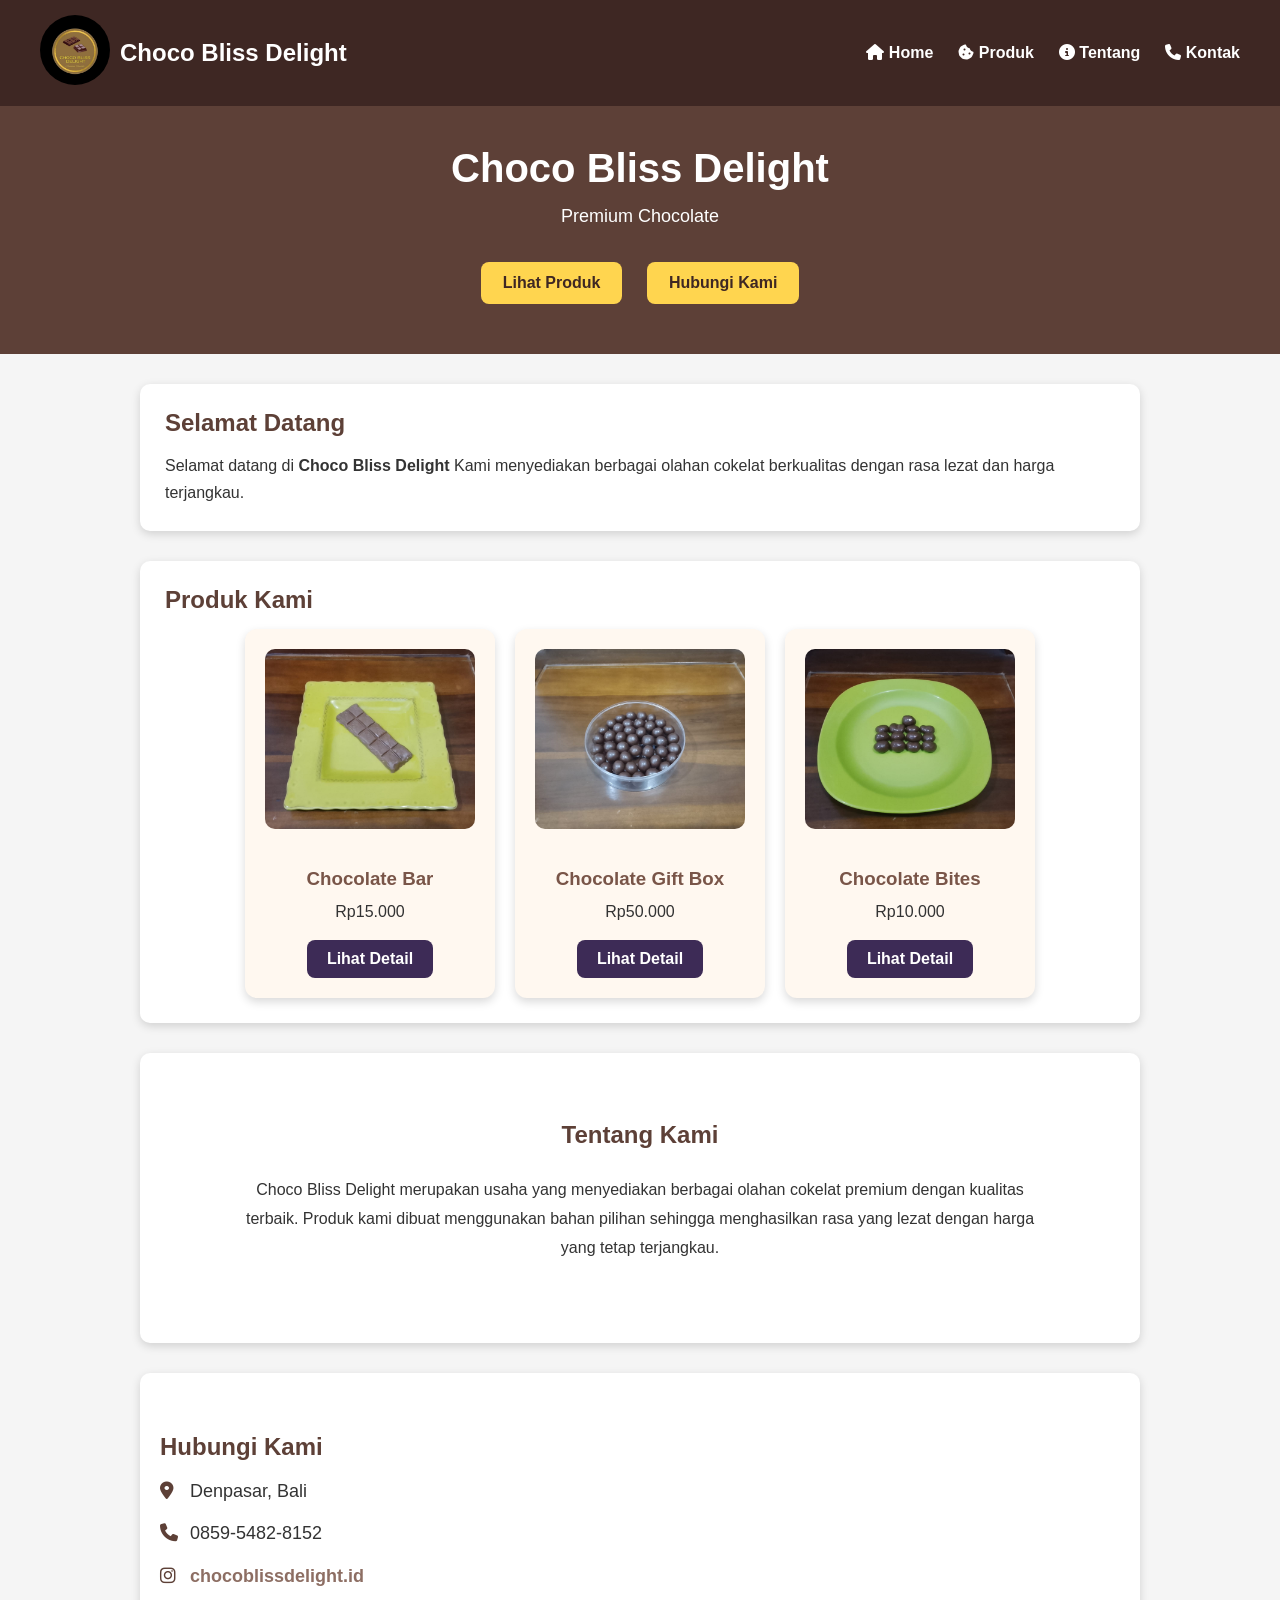
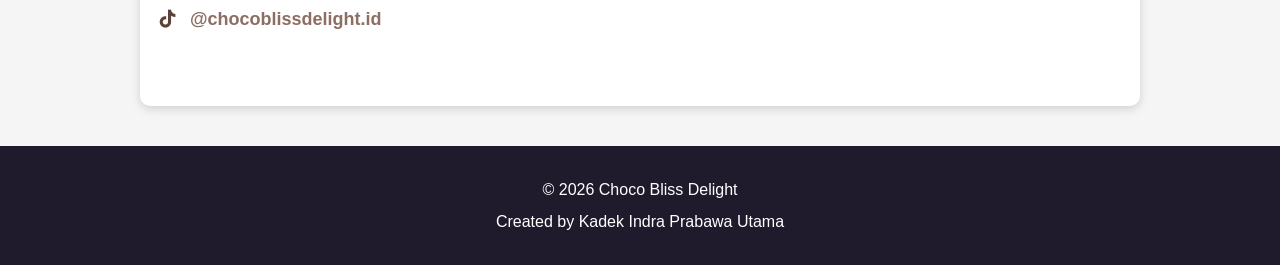
<file: index.html>
<!DOCTYPE html>
<html lange="id">
<head>
    <link rel="stylesheet"
href="style.css">
    <link rel="stylesheet"
    href="https://cdnjs.cloudflare.com/ajax/libs/font-awesome/6.7.2/css/all.min.css">
    <meta charset="UTF-8">
    <meta name="viewport"
content="width=device-width, initial-scale=1.0">
    <title>Choco Bliss Delight</title>
</head>
<body>
 
    <nav>
    <div class="logo">
    <a href="images/image-logo.jpeg" target="_blank">
    <img src="images/image-logo.jpeg" class="logo-img" alt="logo">
    </a>
    <span>Choco Bliss Delight</span>
</div>

    <ul>
        <li><a href="#home"><i class="fa-solid fa-house"></i> Home</a></li>
        <li><a href="#produk"><i class="fa-solid fa-cookie-bite"></i> Produk</a></li>
        <li><a href="#tentang"><i class="fa-solid fa-circle-info"></i> Tentang</a></li>
        <li><a href="#kontak"><i class="fa-solid fa-phone"></i> Kontak</a></li>
    </ul>
</nav>
    <header id="home">
    <h1>Choco Bliss Delight</h1>
    <p>Premium Chocolate</p>

    <div class="hero-button">
        <a href="#produk" class="hero-btn">Lihat Produk</a>
        <a href="#kontak" class="hero-btn">Hubungi Kami</a>
    </div>
</header>

    <section>
        <h2>Selamat Datang</h2>
        <p>
            Selamat datang di <b>Choco Bliss 
Delight</b>
            Kami menyediakan berbagai olahan 
cokelat berkualitas 
            dengan rasa lezat dan harga 
terjangkau.
       </p>
    </section>

    <section id="produk">

<h2>Produk Kami</h2>

<div class="product-container">

<div class="product">

<img src="images/image-chocolate-bar-01.jpeg" alt="chocolate-bar">

<h3>Chocolate Bar</h3>

<p>Rp15.000</p>

<a href="detail-chocolate-bar.html" class="btn-detail">Lihat Detail</a>

</div>

<div class="product">

<img src="images/image-chocolate-gift-box-01.jpeg" alt="chocolate-gift-box">

<h3>Chocolate Gift Box</h3>

<p>Rp50.000</p>

<a href="detail-chocolate-gift-box.html" class="btn-detail">Lihat Detail</a>

</div>

<div class="product">

<img src="images/image-chocolate-bites-01.jpeg" alt="chocolate-bites">

<h3>Chocolate Bites</h3>

<p>Rp10.000</p>

<a href="detail-chocolate-bites.html" class="btn-detail">Lihat Detail</a>

</div>

</div>

</section>

    <section id="tentang">

<h2>Tentang Kami</h2>

<p>

Choco Bliss Delight merupakan usaha yang menyediakan berbagai olahan cokelat premium dengan kualitas terbaik. Produk kami dibuat menggunakan bahan pilihan sehingga menghasilkan rasa yang lezat dengan harga yang tetap terjangkau.

</p>

</section>

     <section id="kontak">
    <h2>Hubungi Kami</h2>

    <p><i class="fa-solid fa-location-dot"></i> Denpasar, Bali</p>

    <p><i class="fa-solid fa-phone"></i> 0859-5482-8152</p>

    <p>
        <i class="fa-brands fa-instagram"></i>
        <a href="https://instagram.com/chocoblissdelight.id" target="_blank">
            chocoblissdelight.id
        </a>
    </p>

    <p>
        <i class="fa-brands fa-tiktok"></i>
        <a href="https://tiktok.com/@chocoblissdelight.id" target="_blank">
            @chocoblissdelight.id
        </a>
    </p>
</section>

<footer>
    <p>© 2026 Choco Bliss Delight</p>
    <p>Created by Kadek Indra Prabawa Utama</p>
</footer>

</body>
</html>
</file>
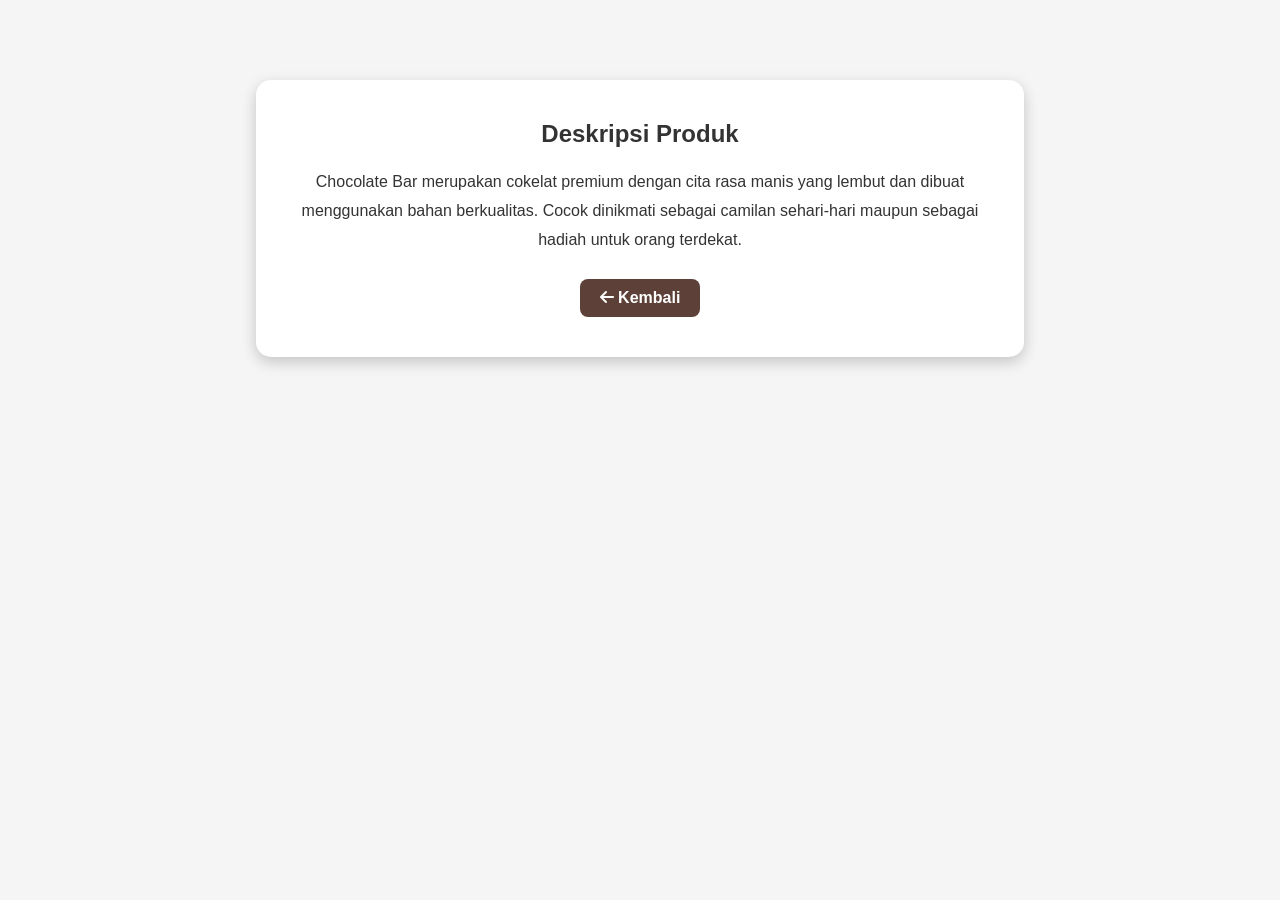
<file: detail-chocolate-bar.html>
<!DOCTYPE html>
<html lang="id">
<head>
    <meta charset="UTF-8">
    <meta name="viewport" content="width=device-width, initial-scale=1.0">
    <title>Chocolate Bar</title>

    <link rel="stylesheet" href="style.css">

    <link rel="stylesheet"
    href="https://cdnjs.cloudflare.com/ajax/libs/font-awesome/6.7.2/css/all.min.css">
</head>

<body>

<div class="detail-container">
    
    <h2>Deskripsi Produk</h2>

    <p>
        Chocolate Bar merupakan cokelat premium dengan cita rasa manis yang lembut dan dibuat menggunakan bahan berkualitas.
        Cocok dinikmati sebagai camilan sehari-hari maupun sebagai hadiah untuk orang terdekat.
    </p>

    <a href="index.html" class="btn"> 
        <i class="fa-solid fa-arrow-left"></i> Kembali</a>
</div>

</body>
</html>
</file>
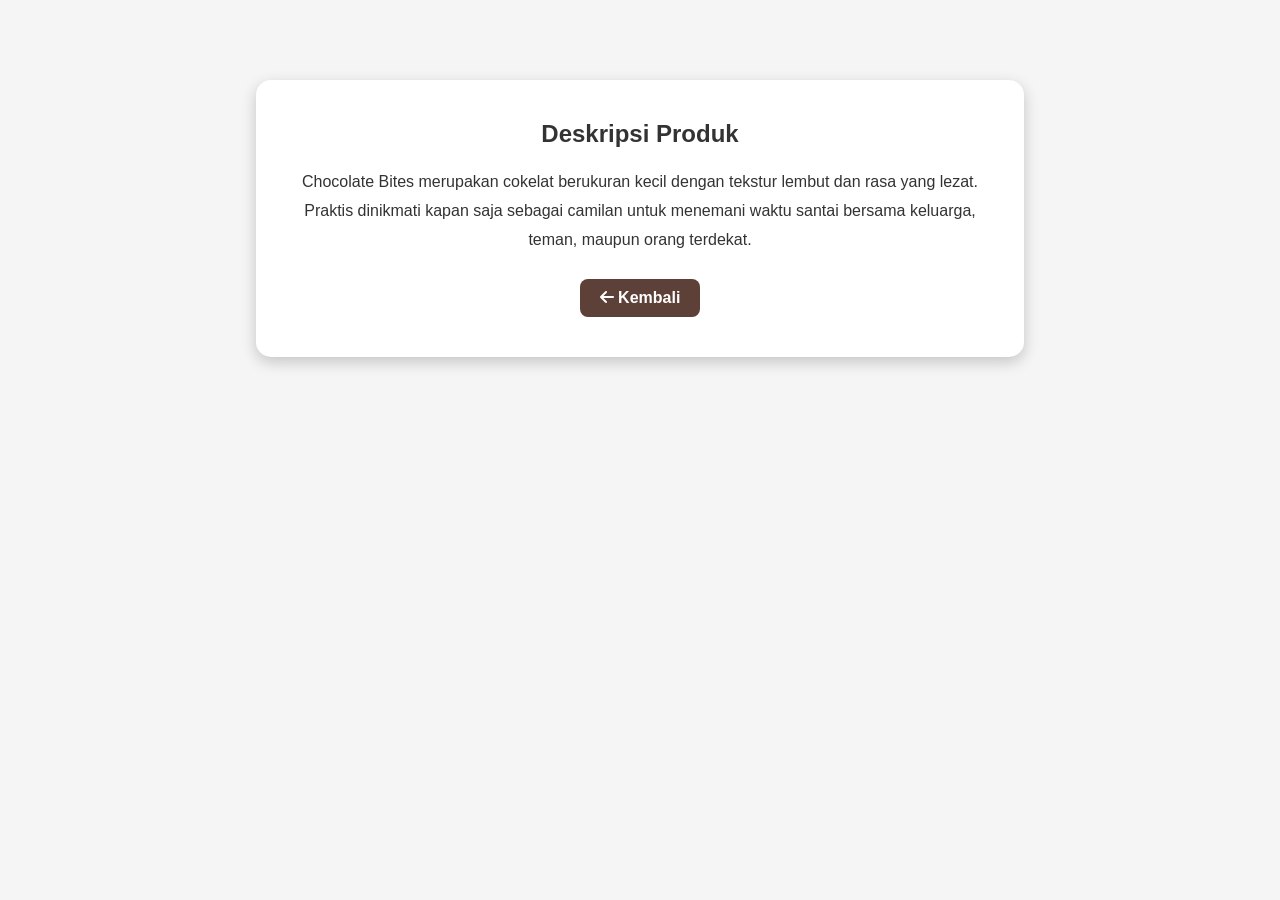
<file: detail-chocolate-bites.html>
<!DOCTYPE html>
<html lang="id">
<head>
    <meta charset="UTF-8">
    <meta name="viewport" content="width=device-width, initial-scale=1.0">
    <title>Chocolate Bites</title>

    <link rel="stylesheet" href="style.css">

    <link rel="stylesheet"
    href="https://cdnjs.cloudflare.com/ajax/libs/font-awesome/6.7.2/css/all.min.css">
</head>

<body>

<div class="detail-container">

    <h2>Deskripsi Produk</h2>

    <p>
        Chocolate Bites merupakan cokelat berukuran kecil dengan tekstur
        lembut dan rasa yang lezat. Praktis dinikmati kapan saja sebagai
        camilan untuk menemani waktu santai bersama keluarga, teman,
        maupun orang terdekat.
    </p>

    <a href="index.html" class="btn">
        <i class="fa-solid fa-arrow-left"></i> Kembali</a>
</div>

</body>
</html>
</file>
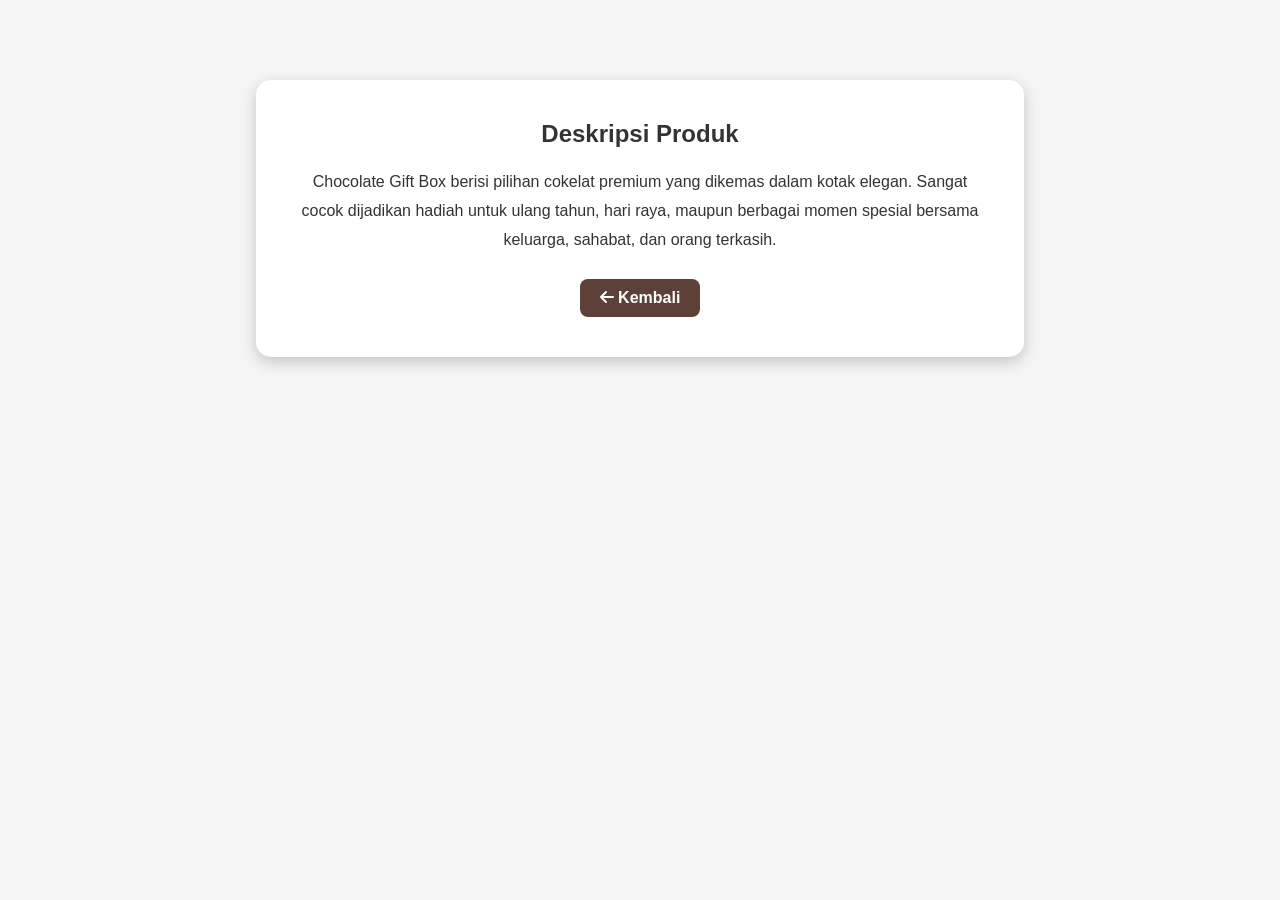
<file: detail-chocolate-gift-box.html>
<!DOCTYPE html>
<html lang="id">
<head>
    <meta charset="UTF-8">
    <meta name="viewport" content="width=device-width, initial-scale=1.0">
    <title>Chocolate Gift Box</title>
    <link rel="stylesheet" href="style.css">

    <link rel="stylesheet"
    href="https://cdnjs.cloudflare.com/ajax/libs/font-awesome/6.7.2/css/all.min.css">
</head>

<body>

<div class="detail-container">

    <h2>Deskripsi Produk</h2>

    <p>
        Chocolate Gift Box berisi pilihan cokelat premium yang dikemas
        dalam kotak elegan. Sangat cocok dijadikan hadiah untuk ulang
        tahun, hari raya, maupun berbagai momen spesial bersama keluarga,
        sahabat, dan orang terkasih.
    </p>

    <a href="index.html" class="btn">
        <i class="fa-solid fa-arrow-left"></i> Kembali</a>
</div>

</body>
</html>
</file>
<file: style.css>
/* Reset */
*{
    margin: 0;
    padding: 0;
    box-sizing: border-box;
}

body{
    font-family: Arial, Helvetica, sans-serif;
    background: hsl(0, 0%, 96%);
    color: #333;
}

/* Header */
header{
    background: #5D4037;
    color: white;
    text-align: center;
    padding: 40px 20px;
}

header h1{
    font-size: 40px;
    margin-bottom: 10px;
}

header p{
    font-size: 18px;
}

/* Section */
section{
    width: 90%;
    max-width: 1000px;
    margin: 30px auto;
    background: white;
    padding: 25px;
    border-radius: 10px;
    box-shadow: 0 3px 10px rgba(0,0,0,0.15);
}

section h2{
    color: #5D4037;
    margin-bottom: 15px;
}

h3{
    margin-top: 20px;
    color: #795548;
}

p{
    margin-top: 8px;
    line-height: 1.7;
}

/* Link */
a{
    text-decoration: none;
    color: #8D6E63;
    font-weight: bold;
}

a:hover{
    color: #3E2723;
}

/* Footer */
footer{
    background: #5D4037;
    color: white;
    text-align: center;
    padding: 20px;
    margin-top: 40px;
}

/* Produk Card */
.product-container{
    display: flex;
    justify-content: center;
    gap: 20px;
    flex-wrap: wrap;
}

.product{
    background: #FFF8F0;
    width: 250px;
    padding: 20px;
    border-radius: 12px;
    text-align: center;
    box-shadow: 0 4px 10px rgba(0,0,0,0.15);
    transition: 0.3s;
}

.product:hover{
    transform: translateY(-5px);
}

.product img{
    width: 100%;
    height: 180px;
    object-fit: cover;
    border-radius: 10px;
    margin-bottom: 15px;
}

.card button{
    margin-top: 15px;
    padding: 10px 20px;
    border: none;
    border-radius: 8px;
    background: #5D4037;
    color: white;
    cursor: pointer;
}

.card button:hover{
    background: #3E2723;
}

/* ===== Navbar ===== */
nav{
    background: #3E2723;
    display: flex;
    justify-content: space-between;
    align-items: center;
    padding: 15px 40px;
}

.logo{
    color: white;
    font-size: 24px;
    font-weight: bold;
    display: flex;
    align-items: center;
}

nav ul{
    list-style: none;
    display: flex;
    gap: 25px;
}

nav ul li a{
    color: white;
    text-decoration: none;
    font-weight: bold;
}

nav ul li a:hover{
    color: #FFD54F;
}

.hero-button{
    margin-top: 20px;
}

.hero-btn{
    display: inline-block;
    background: #FFD54F;
    color: #3E2723;
    padding: 12px 22px;
    margin: 10px;
    border-radius: 8px;
    text-decoration: none;
    font-weight: bold;
    transition: all 0.3s ease;
}

.hero-btn:hover{
    background: #FFC107;
    transform: translateY(-3px);
    box-shadow: 0 6px 15px rgba(0,0,0,0.25);
}

.card img{
    width: 100%;
    height: 180px;
    object-fit: cover;
    border-radius: 10px;
    margin-bottom: 15px;
}

footer{
    background: #2c1b2d;
    color: white;
    text-align: center;
    padding: 20px;
    margin-top: 40px;
}

footer p{
    margin: 5px;
}

#kontak p{
    margin: 12px 0;
}

#kontak i{
    color: #5D4037;
    width: 25px;
}

html{
scroll-behavior: smooth;
}

.product img{
transition: 0.4s;
}

.product img:hover{
transform: scale(1.05);
}

.btn{
transition: 0.3s;
}

.btn:hover{
transform: translateY(-3px);
background: #FFD54F;
color: #222;
}

.btn-detail{
display: inline-block;
margin-top: 15px;
padding: 10px 20px;
background: #3d2b56;
color: white;
text-decoration: none;
border-radius: 8px;
transition: .3s;
}

.btn-detail:hover{
background: #FFD54F;
color: #222;
}

section{
scroll-margin-top: 90px;
}

footer{
text-align: center;
padding: 25px;
background: #1f1b2d;
color: white;
margin-top: 40px;
}

#tentang{
text-align: center;
padding: 40px;
line-height: 1.8;
}

#tentang p{
max-width: 800px;
margin: auto;
}

nav{
position:sticky;
top: 0;
z-index: 1000;
}

.logo{
    display: flex;
    align-items: center;
    gap: 10px;
}

.logo-img{
    width: 70px;
    height: 70px;
    border-radius: 50%;
    object-fit: cover;
}

#tentang{
    padding: 60px 20px;
    text-align: center;
}

#tentang p{
    max-width: 800px;
    margin: 20px auto;
    line-height: 1.8;
}

#kontak{
    padding: 60px 20px;
}

#kontak p{
    margin: 12px 0;
    font-size: 18px;
}

.product:hover{
    transform: translateY(-8px);
    transition: 0.3s;
}

.btn-detail:hover{
    background: #FFD54F;
    color: #222;
}

.detail{
    max-width: 1000px;
    margin: 40px auto;
    text-align: center;
    padding: 20px;
}

.detail .product{
    margin-bottom: 40px;
}

.detail img{
    width: 250px;
    border-radius: 15px;
}

.detail-container{
    width: 60%;
    margin: 80px auto;
    padding: 40px;
    background: #fff;
    border-radius: 15px;
    box-shadow: 0 5px 15px rgba(0,0,0,0.2);
    text-align: center;
}

.detail-container h2{
    margin-bottom: 20px;
}

.detail-container p{
    line-height: 1.8;
    text-align: center;
}

.btn{
    display: inline-block;
    margin-top: 25px;
    padding: 10px 20px;
    background: #5D4037;
    color: white;
    text-decoration: none;
    border-radius: 8px;
}

.btn:hover{
    background: #3E2723;
}
</file>
